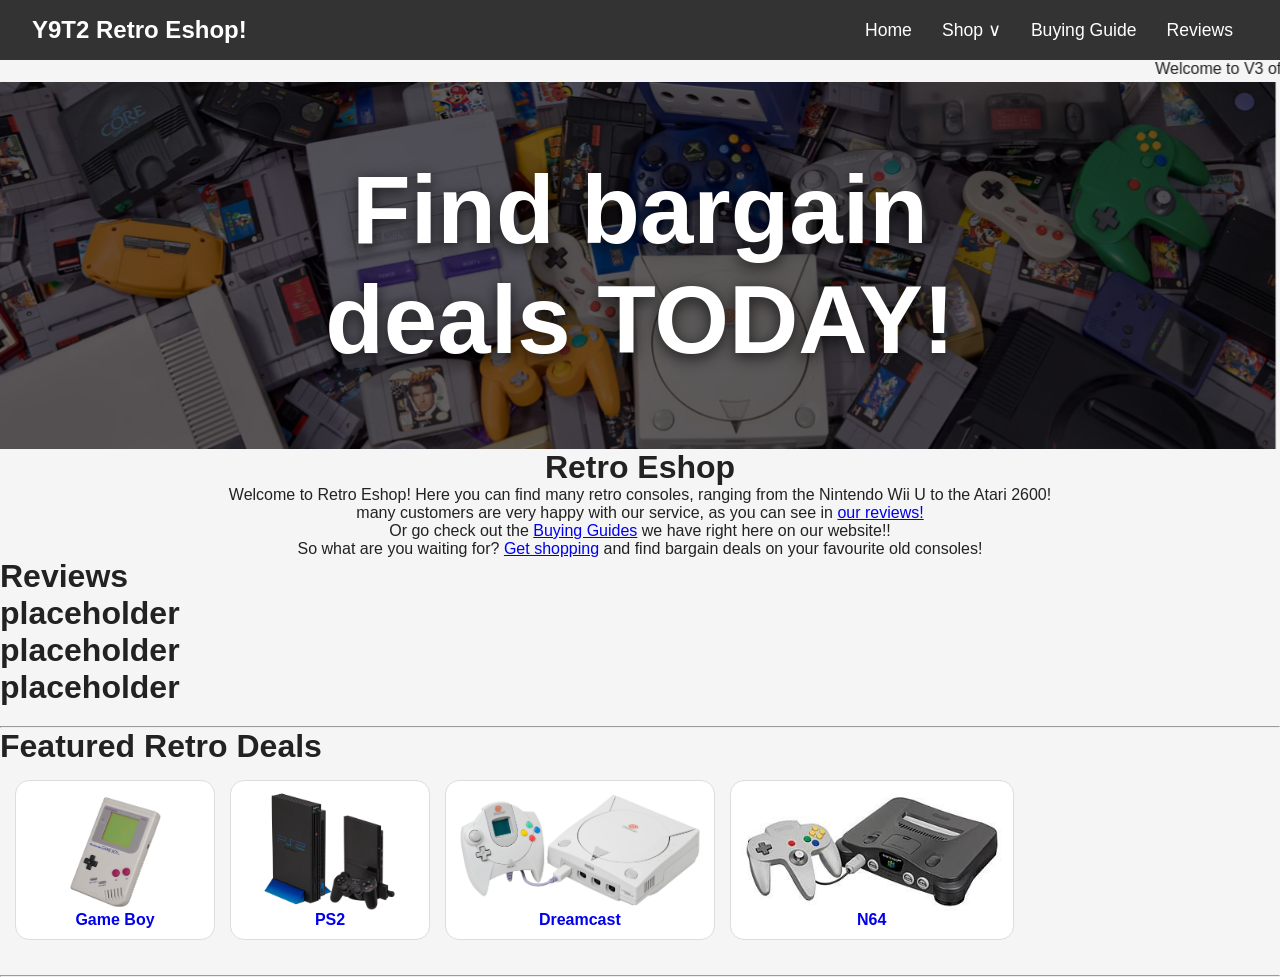
<file: home.html>
<!--Homepage!-->
<!DOCTYPE html>
<html lang="en">
<head>
    <meta charset="UTF-8">
    <meta name="viewport" content="width=device-width, initial-scale=1.0">
    <link rel="stylesheet" href="style.css">
    <title>Y9T2 RetroEshop</title>
</head>
<body>
    <nav class="navbar">
    <div class="nav-logo">Y9T2 Retro Eshop!</div>
        <ul class="nav-links">
            <li><a href="home.html">Home</a></li>
            <li class="dropdown">
            <a href="shop.html">Shop ∨</a>
            <ul class="dropdown-menu">
                <li><span>Nintendo</span>
                    <ul>
                        <li><a href="shop.html#colortvgame">Color TV-Game (1977)</a></li>
                        <li><a href="shop.html#gameandwatch">Game &amp; Watch (1980)</a></li>
                        <li><a href="shop.html#nes">NES (1983)</a></li>
                        <li><a href="shop.html#gameboy">Game Boy (1989)</a></li>
                        <li><a href="shop.html#snes">SNES (1990)</a></li>
                        <li><a href="shop.html#n64">Nintendo 64 (1996)</a></li>
                        <li><a href="shop.html#gameboycolor">Game Boy Color (1998)</a></li>
                        <li><a href="shop.html#gamecube">GameCube (2001)</a></li>
                        <li><a href="shop.html#gameboyadvance">Game Boy Advance (2001)</a></li>
                        <li><a href="shop.html#nds">Nintendo DS (2004)</a></li>
                        <li><a href="shop.html#wii">Wii (2006)</a></li>
                        <li><a href="shop.html#n3ds">Nintendo 3DS (2011)</a></li>
                        <li><a href="shop.html#wiiu">Wii U (2012)</a></li>
                    </ul>
                </li>

                <li><span>Sega</span>
                    <ul>
                        <li><a href="shop.html#sg1000">SG-1000 (1983)</a></li>
                        <li><a href="shop.html#mastersystem">Master System (1985)</a></li>
                        <li><a href="shop.html#megadrive">Mega Drive (1988)</a></li>
                        <li><a href="shop.html#gamegear">Game Gear (1990)</a></li>
                        <li><a href="shop.html#megacd">Mega-CD (1991)</a></li>
                        <li><a href="shop.html#32x">32X (1994)</a></li>
                        <li><a href="shop.html#saturn">Saturn (1994)</a></li>
                        <li><a href="shop.html#dreamcast">Dreamcast (1998)</a></li>
                    </ul>
                </li>

                <li><span>Atari</span>
                    <ul>
                        <li><a href="shop.html#pong">Pong (1975)</a></li>
                        <li><a href="shop.html#atari2600">Atari 2600 (1977)</a></li>
                        <li><a href="shop.html#atari5200">Atari 5200 (1982)</a></li>
                        <li><a href="shop.html#atari7800">Atari 7800 (1986)</a></li>
                        <li><a href="shop.html#atarilynx">Atari Lynx (1989)</a></li>
                        <li><a href="shop.html#atarijaguar">Atari Jaguar (1993)</a></li>
                    </ul>
                </li>

                <li><span>PlayStation</span>
                    <ul>
                        <li><a href="shop.html#ps1">PlayStation (1994)</a></li>
                        <li><a href="shop.html#ps2">PS2 (2000)</a></li>
                        <li><a href="shop.html#psp">PSP (2004)</a></li>
                        <li><a href="shop.html#ps3">PS3 (2006)</a></li>
                        <li><a href="shop.html#psvita">PS Vita (2011)</a></li>
                        <li><a href="shop.html#ps4">PS4 (2013)</a></li>
                    </ul>
                </li>

                <li><span>Xbox</span>
                    <ul>
                        <li><a href="shop.html#xbox">Xbox (2001)</a></li>
                        <li><a href="shop.html#xbox360">Xbox 360 (2005)</a></li>
                        <li><a href="shop.html#xboxone">Xbox One (2013)</a></li>
                    </ul>
                </li>
            </ul>
            </li>
            <li><a href="guide.html">Buying Guide</a></li>
            <li><a href="review.html">Reviews</a></li>
        </ul>
    </nav>
    <marquee>Welcome to V3 of my school project website!</marquee>
    <header class="hero">
        <div class="hero-container">
            <img class="darkened-image" src="images/header.avif" alt="Website Banner">

            <h1 class="big-text">
                <a href="shop.html">Find bargain deals TODAY!</a>
            </h1>
        </div>
    </header>
    <center>
    <h1>Retro Eshop</h1>
    <p>Welcome to Retro Eshop! Here you can find many retro consoles, ranging from the Nintendo Wii U to the Atari 2600!</p>
    <p>many customers are very happy with our service, as you can see in <a href="review.html">our reviews!</a></p>
    <p>Or go check out the <a href="guide.html">Buying Guides</a> we have right here on our website!!</p>
    <p>So what are you waiting for? <a href="shop.html">Get shopping</a> and find bargain deals on your favourite old consoles!</p>
    </center>

    <h1>Reviews</h1>
    <h1>placeholder</h1>
    <h1>placeholder</h1>
    <h1>placeholder</h1>

    <div style="height: 20px; visibility: hidden;"></div>
    <hr>    

<h1>Featured Retro Deals</h1>

<div class="carousel-scroll">
    
    <a id="gameboy" class="game-card nintendo handheld"
       href="shop.html?item=gameboy"
       data-title="Game Boy (1989)"
       data-img="images/gameboy.png"
       data-price="$89.99"
       data-desc="The legendary handheld that started portable gaming dominance.">
        <img src="images/gameboy.png">
        <h4>Game Boy</h4>
    </a>

    <a id="ps2" class="game-card playstation home"
       href="shop.html?item=ps2"
       data-title="PS2 (2000)"
       data-img="images/ps2.png"
       data-price="$199.99"
       data-desc="Best-selling console of all time with massive library.">
        <img src="images/ps2.png">
        <h4>PS2</h4>
    </a>

    <a id="dreamcast" class="game-card sega home"
       href="shop.html?item=dreamcast"
       data-title="Dreamcast (1998)"
       data-img="images/dreamcast.png"
       data-price="$159.99"
       data-desc="SEGA’s final console — ahead of its time.">
        <img src="images/dreamcast.png">
        <h4>Dreamcast</h4>
    </a>

    <a id="n64" class="game-card nintendo home"
       href="shop.html?item=n64"
       data-title="Nintendo 64 (1996)"
       data-img="images/n64.jpg"
       data-price="$179.99"
       data-desc="The jump into 3D gaming with Mario 64 and Zelda.">
        <img src="images/n64.jpg">
        <h4>N64</h4>
    </a>

</div>
    
    <div style="height: 20px; visibility: hidden;"></div>
    <hr>

</body>
</html>
</file>
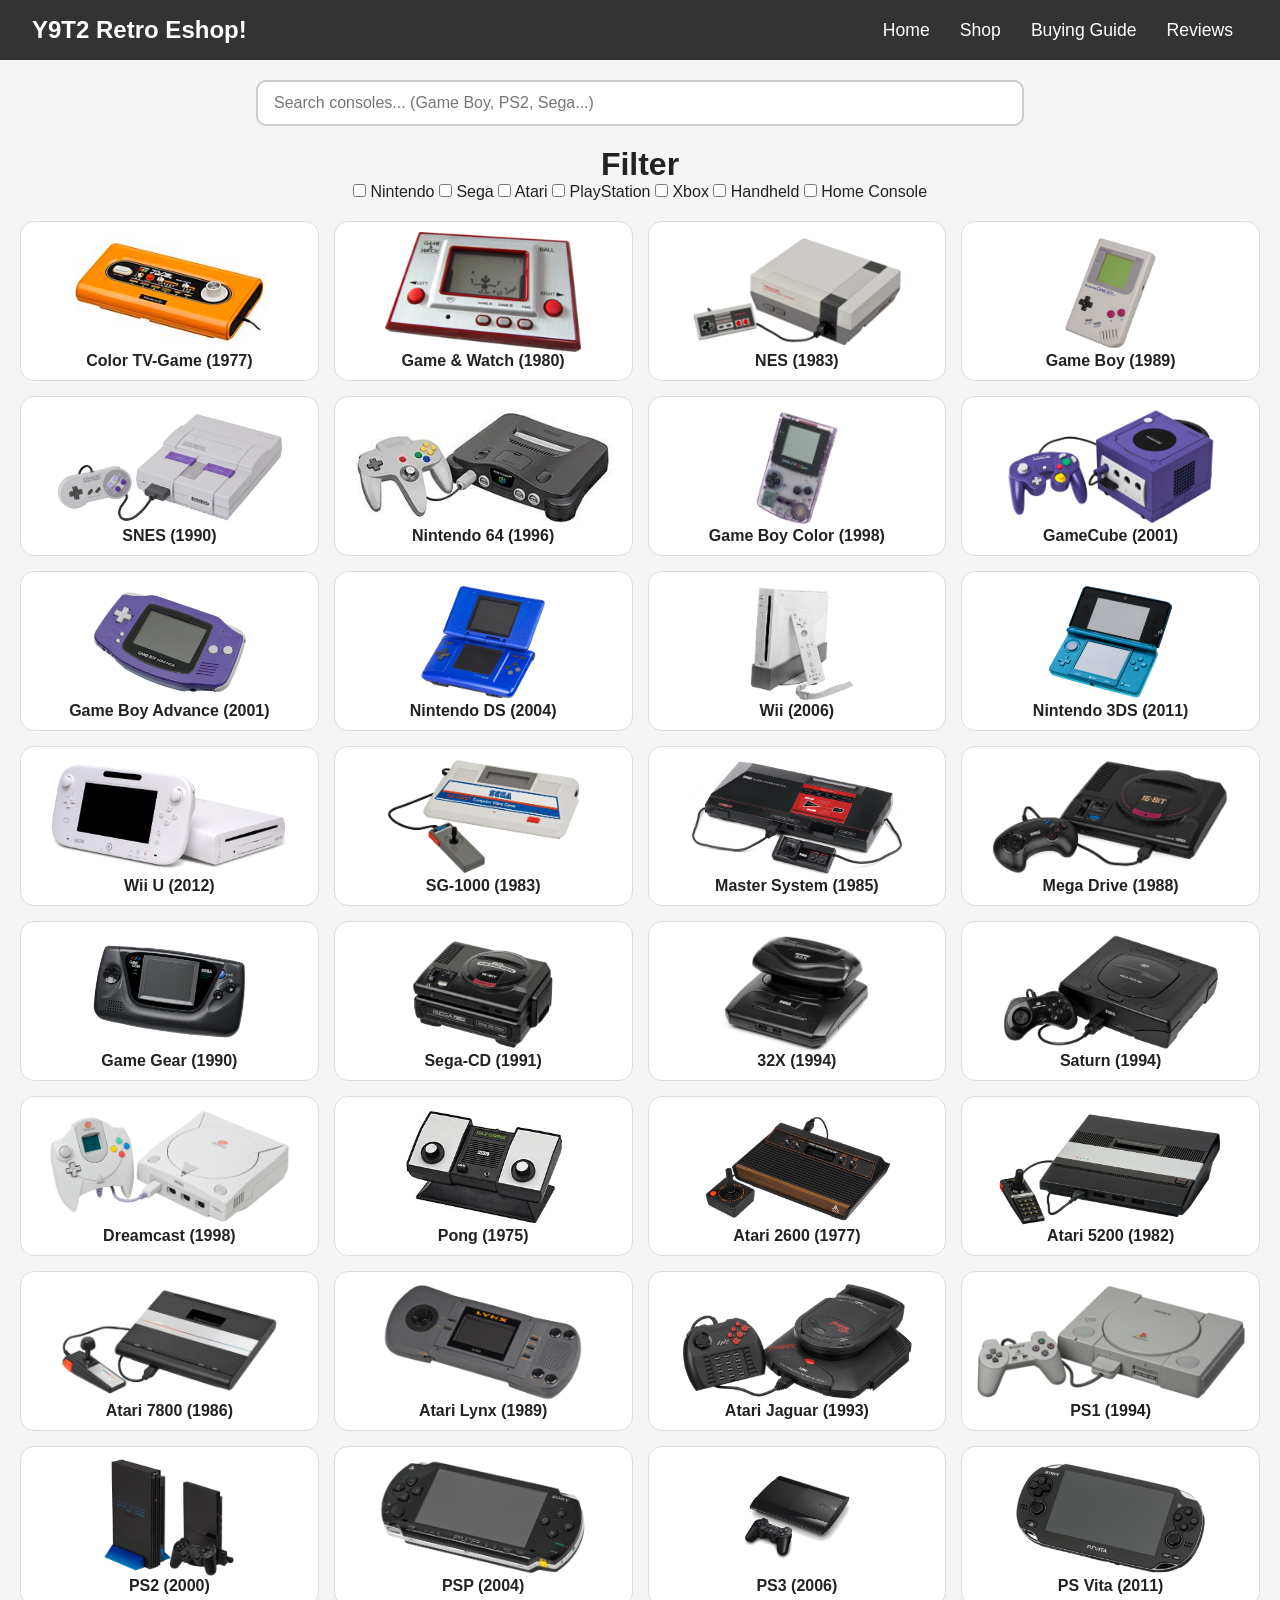
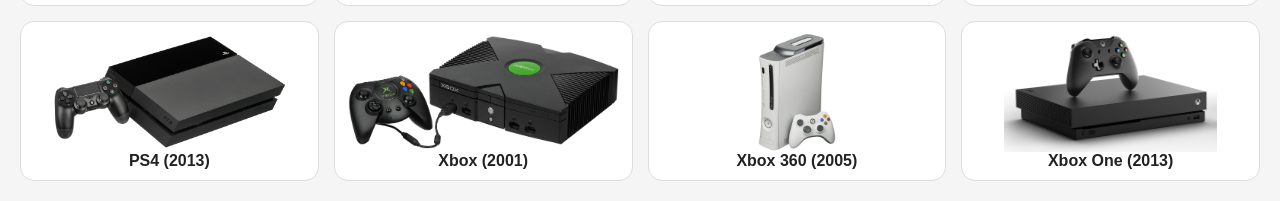
<file: shop.html>
<!DOCTYPE html>
<html lang="en">

<head>
    <meta charset="UTF-8">
    <meta name="viewport" content="width=device-width, initial-scale=1.0">
    <title>Y9T2 Retro Eshop</title>
    <link rel="stylesheet" href="style.css">
</head>

<body>

<!-- NAVBAR -->
<nav class="navbar">
    <div class="nav-logo">Y9T2 Retro Eshop!</div>

    <ul class="nav-links">
        <li><a href="home.html">Home</a></li>
        <li><a href="shop.html">Shop</a></li>
        <li><a href="guide.html">Buying Guide</a></li>
        <li><a href="review.html">Reviews</a></li>
    </ul>
</nav>

<!-- SEARCH -->
<div class="search-container">
    <input 
        type="text" 
        id="searchBar" 
        placeholder="Search consoles... (Game Boy, PS2, Sega...)"
    />
</div>

<!-- FILTERS -->
<header>
    <center>
    <h1>Filter</h1>

    <div class="filters" class="center">

        <input type="checkbox" id="nintendo" value="nintendo">
        <label for="nintendo">Nintendo</label>

        <input type="checkbox" id="sega" value="sega">
        <label for="sega">Sega</label>

        <input type="checkbox" id="atari" value="atari">
        <label for="atari">Atari</label>

        <input type="checkbox" id="playstation" value="playstation">
        <label for="playstation">PlayStation</label>

        <input type="checkbox" id="xbox" value="xbox">
        <label for="xbox">Xbox</label>

        <input type="checkbox" id="handheld" value="handheld">
        <label for="handheld">Handheld</label>

        <input type="checkbox" id="home" value="home">
        <label for="home">Home Console</label>
    </center>
    </div>
</header>

<!-- STORE -->
<main class="store-grid">

<!-- NINTENDO -->
<a class="game-card nintendo home"
   data-title="Color TV-Game (1977)"
   data-img="images/colortvgame.png"
   data-price="$59.99"
   data-desc="Nintendo’s first console. Simple built-in games that started a legacy.">
    <img src="images/colortvgame.png">
    <h4>Color TV-Game (1977)</h4>
</a>

<a class="game-card nintendo handheld"
   data-title="Game & Watch (1980)"
   data-img="images/gameandwatch.png"
   data-price="$39.99"
   data-desc="Portable LCD mini-games that defined handheld gaming before the Game Boy.">
    <img src="images/gameandwatch.png">
    <h4>Game & Watch (1980)</h4>
</a>

<a class="game-card nintendo home"
   data-title="NES (1983)"
   data-img="images/NES.png"
   data-price="$129.99"
   data-desc="The console that revived the gaming industry with classics like Mario and Zelda.">
    <img src="images/NES.png">
    <h4>NES (1983)</h4>
</a>

<a class="game-card nintendo handheld"
   data-title="Game Boy (1989)"
   data-img="images/gameboy.png"
   data-price="$89.99"
   data-desc="A legendary handheld console that made gaming portable worldwide.">
    <img src="images/gameboy.png">
    <h4>Game Boy (1989)</h4>
</a>

<a class="game-card nintendo home"
   data-title="SNES (1990)"
   data-img="images/SNES.png"
   data-price="$149.99"
   data-desc="16-bit perfection with some of the best platformers ever made.">
    <img src="images/SNES.png">
    <h4>SNES (1990)</h4>
</a>

<a class="game-card nintendo home"
   data-title="Nintendo 64 (1996)"
   data-img="images/n64.jpg"
   data-price="$179.99"
   data-desc="The leap into 3D gaming with iconic titles like Mario 64 and Zelda Ocarina of Time.">
    <img src="images/n64.jpg">
    <h4>Nintendo 64 (1996)</h4>
</a>

<a class="game-card nintendo handheld"
   data-title="Game Boy Color (1998)"
   data-img="images/gameboycolor.png"
   data-price="$99.99"
   data-desc="The Game Boy, now in full color. Portable gaming leveled up.">
    <img src="images/gameboycolor.png">
    <h4>Game Boy Color (1998)</h4>
</a>

<a class="game-card nintendo home"
   data-title="GameCube (2001)"
   data-img="images/gamecube.png"
   data-price="$129.99"
   data-desc="Compact cube console with some of Nintendo’s most beloved multiplayer games.">
    <img src="images/gamecube.png">
    <h4>GameCube (2001)</h4>
</a>

<a class="game-card nintendo handheld"
   data-title="Game Boy Advance (2001)"
   data-img="images/gba.png"
   data-price="$109.99"
   data-desc="A powerful handheld with SNES-level graphics on the go.">
    <img src="images/gba.png">
    <h4>Game Boy Advance (2001)</h4>
</a>

<a class="game-card nintendo handheld"
   data-title="Nintendo DS (2004)"
   data-img="images/ds.png"
   data-price="$119.99"
   data-desc="Dual screens, touch controls, and endless innovation in your pocket.">
    <img src="images/ds.png">
    <h4>Nintendo DS (2004)</h4>
</a>

<a class="game-card nintendo home"
   data-title="Wii (2006)"
   data-img="images/wii.png"
   data-price="$149.99"
   data-desc="Motion-controlled fun that brought gaming to everyone.">
    <img src="images/wii.png">
    <h4>Wii (2006)</h4>
</a>

<a class="game-card nintendo handheld"
   data-title="Nintendo 3DS (2011)"
   data-img="images/3ds.png"
   data-price="$139.99"
   data-desc="Portable 3D gaming without glasses, packed with classics.">
    <img src="images/3ds.png">
    <h4>Nintendo 3DS (2011)</h4>
</a>

<a class="game-card nintendo home"
   data-title="Wii U (2012)"
   data-img="images/wiiu.png"
   data-price="$159.99"
   data-desc="The underrated console that introduced the GamePad concept.">
    <img src="images/wiiu.png">
    <h4>Wii U (2012)</h4>
</a>

<!-- SEGA -->
<a class="game-card sega home"
   data-title="SG-1000 (1983)"
   data-img="images/sg1000.png"
   data-price="$79.99"
   data-desc="SEGA’s first console entry into the home gaming market.">
    <img src="images/sg1000.png">
    <h4>SG-1000 (1983)</h4>
</a>

<a class="game-card sega home"
   data-title="Master System (1985)"
   data-img="images/mastersystem.png"
   data-price="$99.99"
   data-desc="A strong competitor to the NES with colorful 8-bit adventures.">
    <img src="images/mastersystem.png">
    <h4>Master System (1985)</h4>
</a>

<a class="game-card sega home"
   data-title="Mega Drive (1988)"
   data-img="images/megadrive.png"
   data-price="$129.99"
   data-desc="Also known as Genesis — home of Sonic the Hedgehog.">
    <img src="images/megadrive.png">
    <h4>Mega Drive (1988)</h4>
</a>

<a class="game-card sega handheld"
   data-title="Game Gear (1990)"
   data-img="images/gamegear.png"
   data-price="$89.99"
   data-desc="SEGA’s colorful handheld rival to the Game Boy.">
    <img src="images/gamegear.png">
    <h4>Game Gear (1990)</h4>
</a>

<a class="game-card sega home"
   data-title="Sega-CD (1991)"
   data-img="images/megacd.png"
   data-price="$149.99"
   data-desc="CD-based upgrade bringing cinematic experiences to SEGA games.">
    <img src="images/megacd.png">
    <h4>Sega-CD (1991)</h4>
</a>

<a class="game-card sega home"
   data-title="32X (1994)"
   data-img="images/32x.png"
   data-price="$79.99"
   data-desc="A bold but short-lived attempt to upgrade the Genesis.">
    <img src="images/32x.png">
    <h4>32X (1994)</h4>
</a>

<a class="game-card sega home"
   data-title="Saturn (1994)"
   data-img="images/saturn.png"
   data-price="$139.99"
   data-desc="Powerful but complex console with strong arcade roots.">
    <img src="images/saturn.png">
    <h4>Saturn (1994)</h4>
</a>

<a class="game-card sega home"
   data-title="Dreamcast (1998)"
   data-img="images/dreamcast.png"
   data-price="$159.99"
   data-desc="SEGA’s final console — ahead of its time and beloved today.">
    <img src="images/dreamcast.png">
    <h4>Dreamcast (1998)</h4>
</a>

<!-- ATARI -->
<a class="game-card atari home"
   data-title="Pong (1975)"
   data-img="images/pong.png"
   data-price="$49.99"
   data-desc="The game that started home console gaming. Simple paddle fun.">
    <img src="images/pong.png">
    <h4>Pong (1975)</h4>
</a>

<a class="game-card atari home"
   data-title="Atari 2600 (1977)"
   data-img="images/atari2600.png"
   data-price="$99.99"
   data-desc="One of the most iconic early home consoles ever released.">
    <img src="images/atari2600.png">
    <h4>Atari 2600 (1977)</h4>
</a>

<a class="game-card atari home"
   data-title="Atari 5200 (1982)"
   data-img="images/atari5200.png"
   data-price="$109.99"
   data-desc="A more powerful but less successful Atari follow-up.">
    <img src="images/atari5200.png">
    <h4>Atari 5200 (1982)</h4>
</a>

<a class="game-card atari home"
   data-title="Atari 7800 (1986)"
   data-img="images/atari7800.png"
   data-price="$119.99"
   data-desc="Backward-compatible console trying to revive Atari’s dominance.">
    <img src="images/atari7800.png">
    <h4>Atari 7800 (1986)</h4>
</a>

<a class="game-card atari handheld"
   data-title="Atari Lynx (1989)"
   data-img="images/atarilynx.png"
   data-price="$129.99"
   data-desc="A powerful color handheld that was ahead of its time.">
    <img src="images/atarilynx.png">
    <h4>Atari Lynx (1989)</h4>
</a>

<a class="game-card atari home"
   data-title="Atari Jaguar (1993)"
   data-img="images/atarijaguar.png"
   data-price="$149.99"
   data-desc="Marketed as 64-bit — bold but commercially unsuccessful.">
    <img src="images/atarijaguar.png">
    <h4>Atari Jaguar (1993)</h4>
</a>

<!-- PLAYSTATION -->
<a class="game-card playstation home"
   data-title="PS1 (1994)"
   data-img="images/ps1.png"
   data-price="$149.99"
   data-desc="Sony’s breakthrough console that dominated 3D gaming.">
    <img src="images/ps1.png">
    <h4>PS1 (1994)</h4>
</a>

<a class="game-card playstation home"
   data-title="PS2 (2000)"
   data-img="images/ps2.png"
   data-price="$199.99"
   data-desc="The best-selling console of all time with massive game library.">
    <img src="images/ps2.png">
    <h4>PS2 (2000)</h4>
</a>

<a class="game-card playstation handheld"
   data-title="PSP (2004)"
   data-img="images/psp.png"
   data-price="$129.99"
   data-desc="Portable PlayStation with console-quality games on the go.">
    <img src="images/psp.png">
    <h4>PSP (2004)</h4>
</a>

<a class="game-card playstation home"
   data-title="PS3 (2006)"
   data-img="images/ps3.png"
   data-price="$179.99"
   data-desc="Blu-ray gaming powerhouse with legendary exclusives.">
    <img src="images/ps3.png">
    <h4>PS3 (2006)</h4>
</a>

<a class="game-card playstation handheld"
   data-title="PS Vita (2011)"
   data-img="images/psvita.png"
   data-price="$139.99"
   data-desc="Beautiful handheld console with underrated game library.">
    <img src="images/psvita.png">
    <h4>PS Vita (2011)</h4>
</a>

<a class="game-card playstation home"
   data-title="PS4 (2013)"
   data-img="images/ps4.png"
   data-price="$199.99"
   data-desc="Modern gaming era leader with incredible exclusives.">
    <img src="images/ps4.png">
    <h4>PS4 (2013)</h4>
</a>

<!-- XBOX -->
<a class="game-card xbox home"
   data-title="Xbox (2001)"
   data-img="images/xbox.png"
   data-price="$149.99"
   data-desc="Microsoft’s first console with Halo as its flagship title.">
    <img src="images/xbox.png">
    <h4>Xbox (2001)</h4>
</a>

<a class="game-card xbox home"
   data-title="Xbox 360 (2005)"
   data-img="images/xbox360.png"
   data-price="$179.99"
   data-desc="Online gaming revolution with Xbox Live dominance.">
    <img src="images/xbox360.png">
    <h4>Xbox 360 (2005)</h4>
</a>

<a class="game-card xbox home"
   data-title="Xbox One (2013)"
   data-img="images/xboxone.png"
   data-price="$199.99"
   data-desc="All-in-one entertainment console with modern gaming focus.">
    <img src="images/xboxone.png">
    <h4>Xbox One (2013)</h4>
</a>

</main>

<!-- MODAL -->
<div id="modal" class="modal hidden">
    <div class="modal-content">
        <span id="closeModal" class="close-btn">&times;</span>
        <div id="modalBody"></div>
    </div>
</div>

<!-- SCRIPT -->
<script>
const searchBar = document.getElementById("searchBar");
const checkboxes = document.querySelectorAll('.filters input');
const cards = document.querySelectorAll(".game-card");

const modal = document.getElementById("modal");
const modalBody = document.getElementById("modalBody");
const closeBtn = document.getElementById("closeModal");

// FILTER + SEARCH + RENDER
function updateCards() {
    const query = searchBar.value.toLowerCase();

    const activeFilters = Array.from(checkboxes)
        .filter(cb => cb.checked)
        .map(cb => cb.value);

    cards.forEach(card => {
        const text = card.innerText.toLowerCase();

        const matchesSearch = text.includes(query);

        const matchesFilters =
            activeFilters.length === 0 ||
            activeFilters.every(f => card.classList.contains(f));

        const visible = matchesSearch && matchesFilters;

        card.style.display = visible ? "block" : "none";
    });
}

// EVENTS
searchBar.addEventListener("input", updateCards);
checkboxes.forEach(cb => cb.addEventListener("change", updateCards));

// MODAL
cards.forEach(card => {
    card.addEventListener("click", (e) => {
        if (card.style.display === "none") return;

        e.preventDefault();

        modalBody.innerHTML = `
            <img src="${card.dataset.img}" style="width:100%; border-radius:10px;">
            <h2>${card.dataset.title}</h2>
        `;

        modal.classList.remove("hidden");
    });
});

closeBtn.addEventListener("click", () => {
    modal.classList.add("hidden");
});

modal.addEventListener("click", (e) => {
    if (e.target === modal) {
        modal.classList.add("hidden");
    }
});
// MODAL
cards.forEach(card => {
    card.addEventListener("click", (e) => {
        if (card.style.display === "none") return;

        e.preventDefault();

        const title = card.dataset.title || "Unknown Item";
        const img = card.dataset.img || "";
        const price = card.dataset.price || "N/A";
        const desc = card.dataset.desc || "No description available.";

        modalBody.innerHTML = `
            <img src="${img}" style="width:100%; border-radius:10px; margin-bottom:10px;">
            
            <h2>${title}</h2>
            
            <p style="margin:8px 0; font-size:18px;">
                <strong>Price:</strong> ${price}
            </p>

            <p style="margin:10px 0;">
                ${desc}
            </p>

            <button id="orderBtn" style="
                margin-top: 10px;
                padding: 10px 15px;
                border: none;
                border-radius: 8px;
                background: #2ecc71;
                color: white;
                font-size: 16px;
                cursor: pointer;
            ">
                🛒 Order Now
            </button>
        `;

        modal.classList.remove("hidden");

        // fake button action
        setTimeout(() => {
            const btn = document.getElementById("orderBtn");
            btn.addEventListener("click", () => {
                alert("Order placed!");
            });
        }, 0);
    });
});
window.addEventListener("DOMContentLoaded", () => {
    const params = new URLSearchParams(window.location.search);
    const item = params.get("item");

    if (!item) return;

    const targetCard = document.getElementById(item);
    if (!targetCard) return;

    // trigger modal open
    const title = targetCard.dataset.title;
    const img = targetCard.dataset.img;
    const price = targetCard.dataset.price;
    const desc = targetCard.dataset.desc;

    modalBody.innerHTML = `
        <img src="${img}" style="width:100%; border-radius:10px; margin-bottom:10px;">
        <h2>${title}</h2>
        <p><strong>Price:</strong> ${price}</p>
        <p>${desc}</p>

        <button id="orderBtn" style="
            margin-top:10px;
            padding:10px 15px;
            border:none;
            border-radius:8px;
            background:#2ecc71;
            color:white;
            cursor:pointer;
        ">
            🛒 Order Now
        </button>
    `;

    modal.classList.remove("hidden");

    document.getElementById("orderBtn").addEventListener("click", () => {
        alert("Order placed!");
    });
});
</script>

</body>
</html>
</file>
<file: style.css>
/* =========================
   RESET + BASE STYLES
========================= */

* {
    margin: 0;
    padding: 0;
    box-sizing: border-box;
}

body {
    font-family: Arial, sans-serif;
    background: #f5f5f5;
    color: #222;
}

/* =========================
   NAVBAR
========================= */

.navbar {
    display: flex;
    justify-content: space-between;
    align-items: center;
    background-color: #333;
    padding: 1rem 2rem;
}

.nav-logo {
    color: white;
    font-size: 1.5rem;
    font-weight: bold;
}

/* top nav links */
.nav-links {
    display: flex;
    list-style: none;
}

.nav-links li {
    padding: 0 15px;
    position: relative; /* important for dropdown */
}

.nav-links a {
    color: white;
    text-decoration: none;
    font-size: 1.1rem;
    transition: color 0.3s ease;
}

.nav-links a:hover {
    color: #ffd700;
}

/* =========================
   DROPDOWN MENU (MEGA STYLE)
========================= */

.dropdown {
    position: relative;
}

.dropdown-menu {
    display: none;
    position: absolute;

    top: 100%;   /* BELOW the button */
    right: 0;    /* RIGHT EDGE aligns with button */

    background: #333;
    padding: 15px;

    min-width: 650px;

    flex-direction: row;
    gap: 25px;

    z-index: 999;
}

/* show dropdown */
.dropdown:hover .dropdown-menu {
    display: flex;
}

/* each console column */
.dropdown-menu > li {
    list-style: none;
    padding: 0 15px;
    min-width: 140px;
    border-right: 2px solid #ffd700;
}

/* remove last border */
.dropdown-menu > li:last-child {
    border-right: none;
}

/* category title */
.dropdown-menu > li > span {
    color: gold;
    font-weight: bold;
    display: block;
    margin-bottom: 8px;
}

/* inner lists */
.dropdown-menu ul {
    list-style: none;
    margin: 0;
    padding: 0;
}

.dropdown-menu ul li {
    padding: 5px 0;
}

/* links inside dropdown */
.dropdown-menu a {
    color: white;
    text-decoration: none;
    display: block;
}

.dropdown-menu a:hover {
    color: #ffd700;
    background: #444;
}

/* =========================
   HERO / IMAGE
========================= */

.darkened-image {
    filter: brightness(40%);
}

/* =========================
   STORE GRID (optional pages)
========================= */

.store-grid {
    display: grid;
    grid-template-columns: repeat(6, 1fr);
    gap: 15px;
    padding: 20px;
}

@media (max-width: 1400px) {
    .store-grid {
        grid-template-columns: repeat(4, 1fr);
    }
}

@media (max-width: 1000px) {
    .store-grid {
        grid-template-columns: repeat(3, 1fr);
    }
}

@media (max-width: 700px) {
    .store-grid {
        grid-template-columns: repeat(2, 1fr);
    }
}

@media (max-width: 450px) {
    .store-grid {
        grid-template-columns: 1fr;
    }
}

/* =========================
   GAME CARDS
========================= */

.game-card {
    background: white;
    padding: 10px;
    border-radius: 14px;
    text-decoration: none;
    text-align: center;
    border: 1px solid #ddd;
}

.game-card img {
    width: 100%;
    height: 120px;
    object-fit: contain;
    display: block;
}

.game-card:hover {
    transform: translateY(-6px) scale(1.03);
    box-shadow: 0 12px 25px rgba(0, 0, 0, 0.15);
}

.game-card img {
    width: 100%;
    border-radius: 10px;
    transition: transform 0.2s ease;
}

.game-card:hover img {
    transform: scale(1.05);
}


/* HERO WRAPPER */
.hero-container {
    position: relative;
    width: 100%;
}

/* IMAGE */
.hero-container img {
    width: 100%;
    display: block;
}

/* BIG TEXT OVER IMAGE */
.big-text {
    position: absolute;
    top: 50%;
    left: 50%;
    transform: translate(-50%, -50%);

    color: white;
    font-size: 6rem;
    font-weight: 800;
    text-align: center;

    text-shadow: 0 4px 15px rgba(0, 0, 0, 0.7);
}

/* LINK INSIDE TITLE */
.big-text a {
    color: white;
    text-decoration: none;
}

.big-text a:hover {
    color: #a7a7a7;
}

.search-container {
    display: flex;
    justify-content: center;
    margin: 20px 0;
}

#searchBar {
    width: 60%;
    padding: 12px 16px;
    border-radius: 10px;
    border: 2px solid #ccc;
    font-size: 16px;
    outline: none;
}

#searchBar:focus {
    border-color: #666;
}

.modal {
    position: fixed;
    top: 0;
    left: 0;
    width: 100%;
    height: 100%;
    background: rgba(0,0,0,0.7);
    display: flex;
    justify-content: center;
    align-items: center;
    z-index: 9999;
}

.modal.hidden {
    display: none;
}

.modal-content {
    background: white;
    padding: 20px;
    border-radius: 12px;
    width: 400px;
    max-width: 90%;
    position: relative;
}

.close-btn {
    position: absolute;
    top: 10px;
    right: 15px;
    font-size: 24px;
    cursor: pointer;
}

.center {
  display: flex;
  justify-content: center;
  text-align: center;
}

.carousel {
    display: flex;
    gap: 15px;
    overflow-x: auto;
    padding: 15px;
    scroll-behavior: smooth;
}

/* hide scrollbar but keep scroll */
.carousel::-webkit-scrollbar {
    display: none;
}

.carousel {
    -ms-overflow-style: none;
    scrollbar-width: none;
}

/* make cards behave nicely in row */
.carousel .game-card {
    min-width: 180px;
    flex: 0 0 auto;
    transition: transform 0.2s ease;
}

.carousel .game-card:hover {
    transform: scale(1.05);
}

.carousel-scroll {
    display: flex;
    gap: 15px;
    overflow-x: auto;
    padding: 15px;
    scroll-behavior: smooth;
}

.carousel-scroll .game-card {
    min-width: 200px;
    flex: 0 0 auto;
}
</file>
